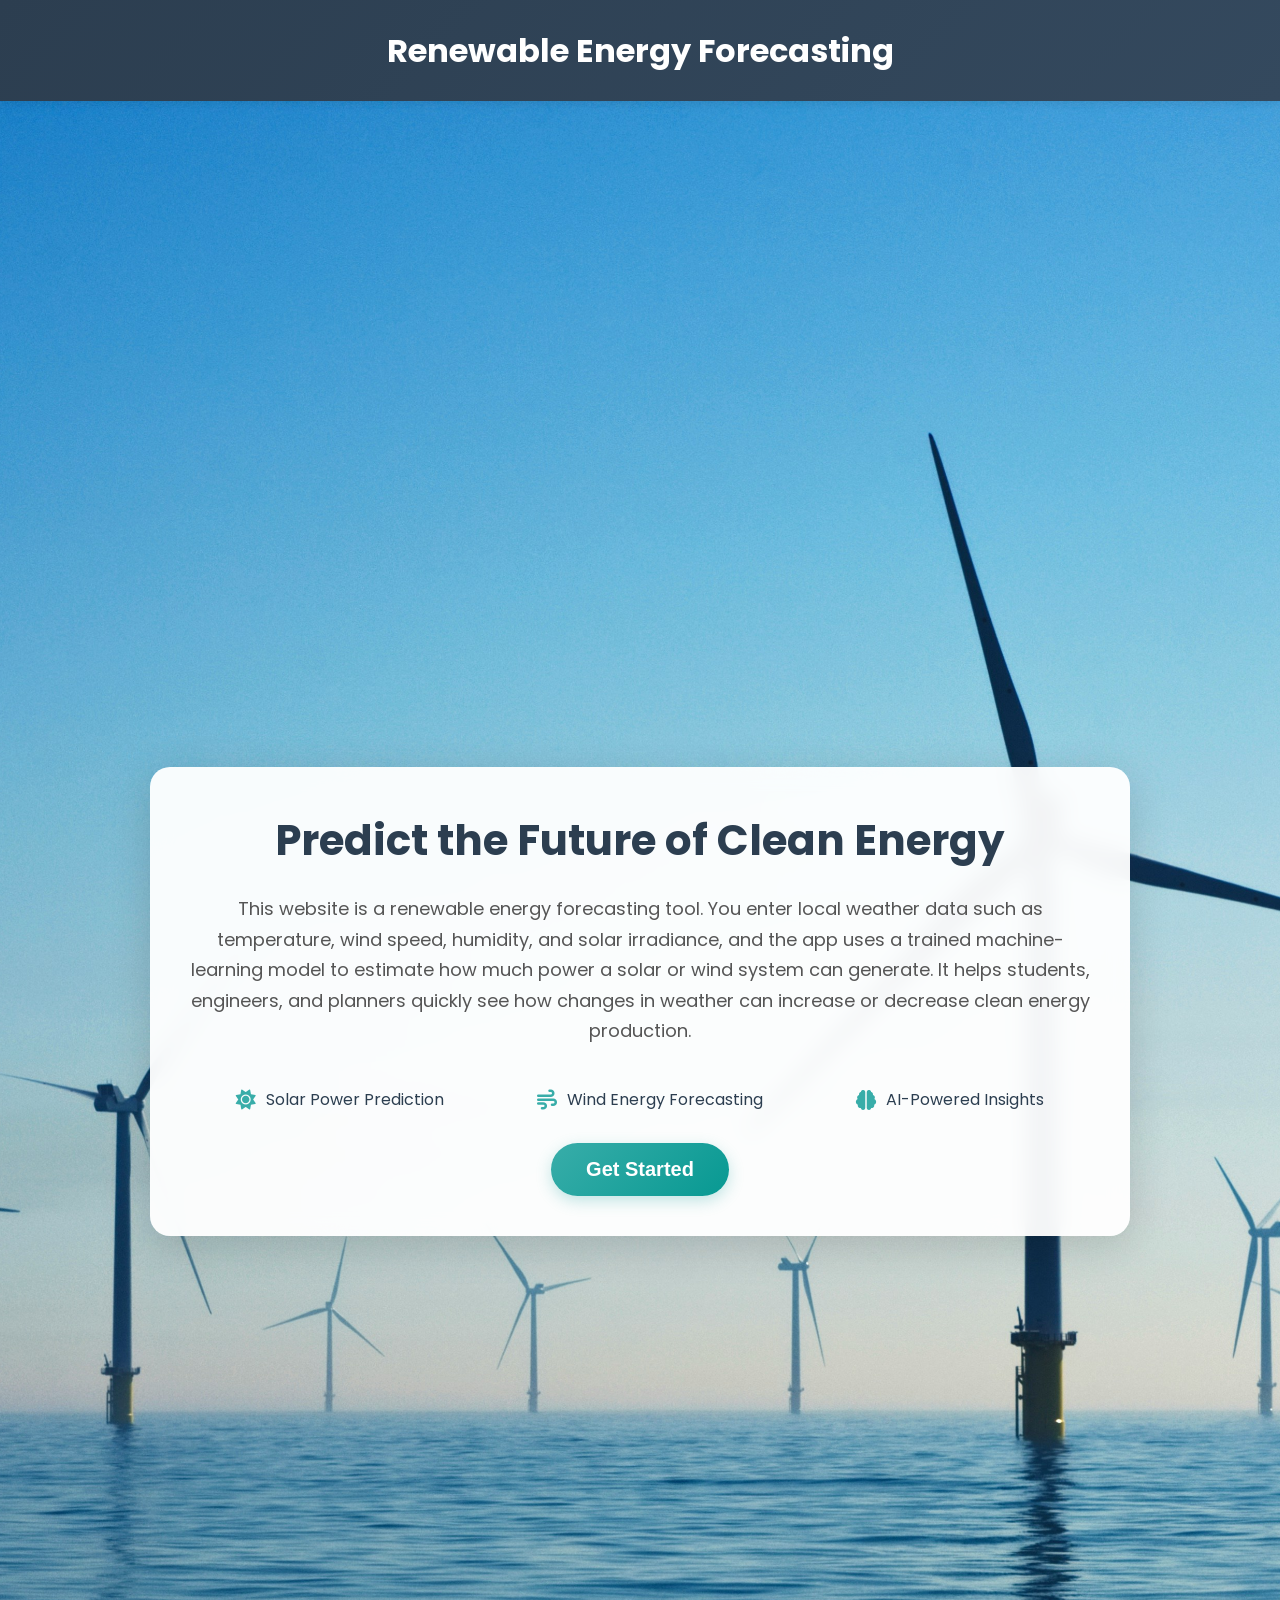
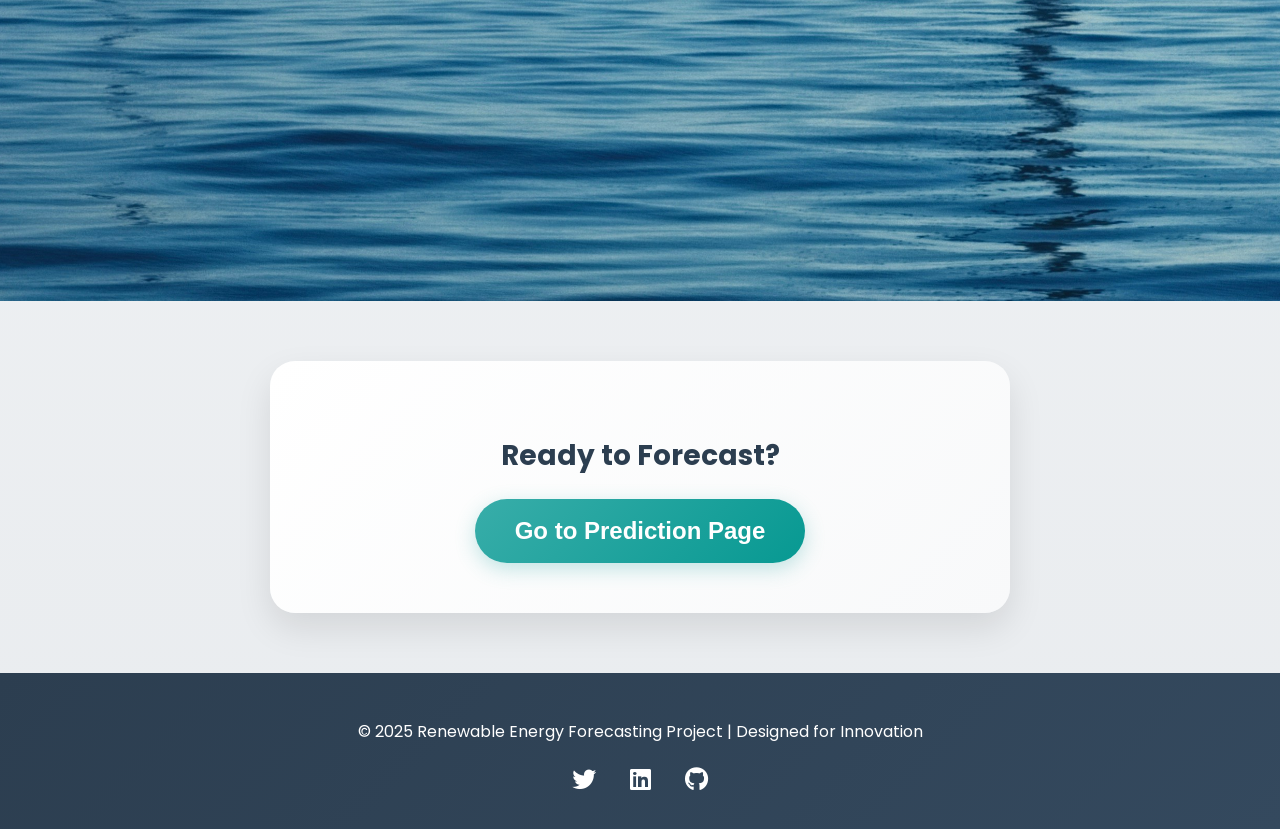
<file: docs/index.html>
<!DOCTYPE html>
<html lang="en">
<head>
    <meta charset="UTF-8" />
    <meta name="viewport" content="width=device-width, initial-scale=1" />
    <title>Renewable Energy Forecasting</title>
    <link href="https://fonts.googleapis.com/css2?family=Poppins:wght@300;400;600;700&display=swap" rel="stylesheet" />
    <link rel="stylesheet" href="https://cdnjs.cloudflare.com/ajax/libs/font-awesome/6.0.0/css/all.min.css" />
    <style>
        body {
            margin: 0;
            font-family: 'Poppins', sans-serif;
            background: linear-gradient(to bottom, #f8f9fa 0%, #e9ecef 100%);
            color: #333;
            line-height: 1.6;
        }

        header {
            background: linear-gradient(135deg, #2c3e50 0%, #34495e 100%);
            padding: 25px;
            text-align: center;
            color: white;
            font-size: 32px;
            font-weight: 700;
            box-shadow: 0 2px 10px rgba(0, 0, 0, 0.1);
        }

        .hero {
            position: relative;
            height: 200vh;
            display: flex;
            flex-direction: column;
            justify-content: center;
            align-items: center;
            overflow: hidden;
        }

        .hero .carousel {
            position: absolute;
            top: 0;
            left: 0;
            width: 100%;
            height: 100%;
            z-index: -1;
            overflow: hidden;
        }

        /* Updated: Using the new image URL directly as background for better scaling */
        .hero .carousel img {
            width: 100%;
            height: 100%;
            object-fit: cover;
            transform: scale(1.05);
            transition: transform 0.6s ease;
            user-select: none;
        }

        .hero-content {
            text-align: center;
            max-width: 900px;
            padding: 40px;
            background: rgba(255, 255, 255, 0.95);
            border-radius: 20px;
            box-shadow: 0 10px 40px rgba(0, 0, 0, 0.15);
            backdrop-filter: blur(10px);
            animation: slideIn 1s ease-out;
        }

        .hero h1 {
            font-size: 42px;
            margin: 0 0 20px;
            font-weight: 700;
            color: #2c3e50;
        }

        .hero p {
            font-size: 18px;
            margin: 0 0 30px;
            color: #555;
            line-height: 1.7;
        }

        .features {
            display: flex;
            justify-content: space-around;
            margin: 20px 0;
            flex-wrap: wrap;
        }

        .feature {
            display: flex;
            align-items: center;
            margin: 10px;
            font-size: 16px;
            color: #2c3e50;
        }

        .feature i {
            margin-right: 10px;
            color: #38ada9;
            font-size: 20px;
        }

        .hero button {
            padding: 15px 35px;
            font-size: 20px;
            background: linear-gradient(135deg, #38ada9 0%, #079992 100%);
            border: none;
            color: white;
            font-weight: 600;
            border-radius: 50px;
            cursor: pointer;
            transition: all 0.3s ease;
            box-shadow: 0 5px 15px rgba(56, 173, 169, 0.3);
        }

        .hero button:hover {
            transform: translateY(-3px);
            box-shadow: 0 8px 25px rgba(56, 173, 169, 0.4);
        }

        .cta-section {
            text-align: center;
            margin: 60px 0;
            padding: 50px 20px;
            background: linear-gradient(135deg, #ffffff 0%, #f8f9fa 100%);
            border-radius: 25px;
            box-shadow: 0 15px 35px rgba(0, 0, 0, 0.1);
            max-width: 700px;
            margin: 60px auto;
        }

        .cta-section h2 {
            font-size: 28px;
            margin-bottom: 20px;
            color: #2c3e50;
        }

        .cta-section button {
            padding: 18px 40px;
            font-size: 24px;
            background: linear-gradient(135deg, #38ada9 0%, #079992 100%);
            color: white;
            border: none;
            border-radius: 50px;
            cursor: pointer;
            font-weight: 600;
            transition: all 0.3s ease;
            box-shadow: 0 6px 20px rgba(56, 173, 169, 0.3);
        }

        .cta-section button:hover {
            transform: translateY(-3px);
            box-shadow: 0 10px 30px rgba(56, 173, 169, 0.4);
        }

        footer {
            background: linear-gradient(135deg, #2c3e50 0%, #34495e 100%);
            color: white;
            text-align: center;
            padding: 30px;
            margin-top: 50px;
        }

        footer .social-links {
            margin-top: 15px;
        }

        footer .social-links a {
            color: white;
            margin: 0 15px;
            font-size: 24px;
            transition: color 0.3s ease;
        }

        footer .social-links a:hover {
            color: #38ada9;
        }

        @keyframes slideIn {
            from {
                opacity: 0;
                transform: translateY(50px);
            }
            to {
                opacity: 1;
                transform: translateY(0);
            }
        }

        @media (max-width: 768px) {
            .hero h1 {
                font-size: 32px;
            }
            .hero p {
                font-size: 16px;
            }
            .hero button {
                padding: 12px 30px;
                font-size: 18px;
            }
            .cta-section button {
                padding: 15px 35px;
                font-size: 22px;
            }
            .features {
                flex-direction: column;
                align-items: center;
            }
        }

        
    </style>
</head>
<body>

<header>Renewable Energy Forecasting</header>

<section class="hero">
    <div class="carousel">
        <img src="unsplash.jpg" alt="Wind Turbines at Sea" />
    </div>
    <div class="hero-content">
        <h1 id="dynamicText">Predict the Future of Clean Energy</h1>
        <p>
            This website is a renewable energy forecasting tool. You enter local weather data such as temperature,
            wind speed, humidity, and solar irradiance, and the app uses a trained machine-learning model to estimate
            how much power a solar or wind system can generate. It helps students, engineers, and planners quickly
            see how changes in weather can increase or decrease clean energy production.
        </p>
        <div class="features">
            <div class="feature"><i class="fas fa-sun"></i> Solar Power Prediction</div>
            <div class="feature"><i class="fas fa-wind"></i> Wind Energy Forecasting</div>
            <div class="feature"><i class="fas fa-brain"></i> AI-Powered Insights</div>
        </div>
        <button id="predictBtn">Get Started</button>
    </div>
</section>

<div class="cta-section">
    <h2>Ready to Forecast?</h2>
    <button onclick="window.location.href='prediction.html'">Go to Prediction Page</button>
</div>

<footer>
    <p>© 2025 Renewable Energy Forecasting Project | Designed for Innovation</p>
    <div class="social-links">
        <a href="#"><i class="fab fa-twitter"></i></a>
        <a href="#"><i class="fab fa-linkedin"></i></a>
        <a href="#"><i class="fab fa-github"></i></a>
    </div>
</footer>

<script>
    // Dynamic text animation for the hero section
    const messages = [
        "Predict the Future of Clean Energy",
        "AI-Based Solar & Wind Forecasting",
        "Smarter Renewable Energy Decisions"
    ];
    let msgIndex = 0;

    function changeText() {
        const heading = document.getElementById('dynamicText');
        heading.style.opacity = 0;
        setTimeout(() => {
            msgIndex = (msgIndex + 1) % messages.length;
            heading.textContent = messages[msgIndex];
            heading.style.opacity = 1;
        }, 500);
    }
    setInterval(changeText, 3000);

    // Button click animation
    document.getElementById('predictBtn').addEventListener('click', () => {
        const btn = document.getElementById('predictBtn');
        btn.style.transform = 'scale(0.95)';
        setTimeout(() => (btn.style.transform = 'scale(1)'), 150);
    });
</script>

</body>
</html>
</file>
